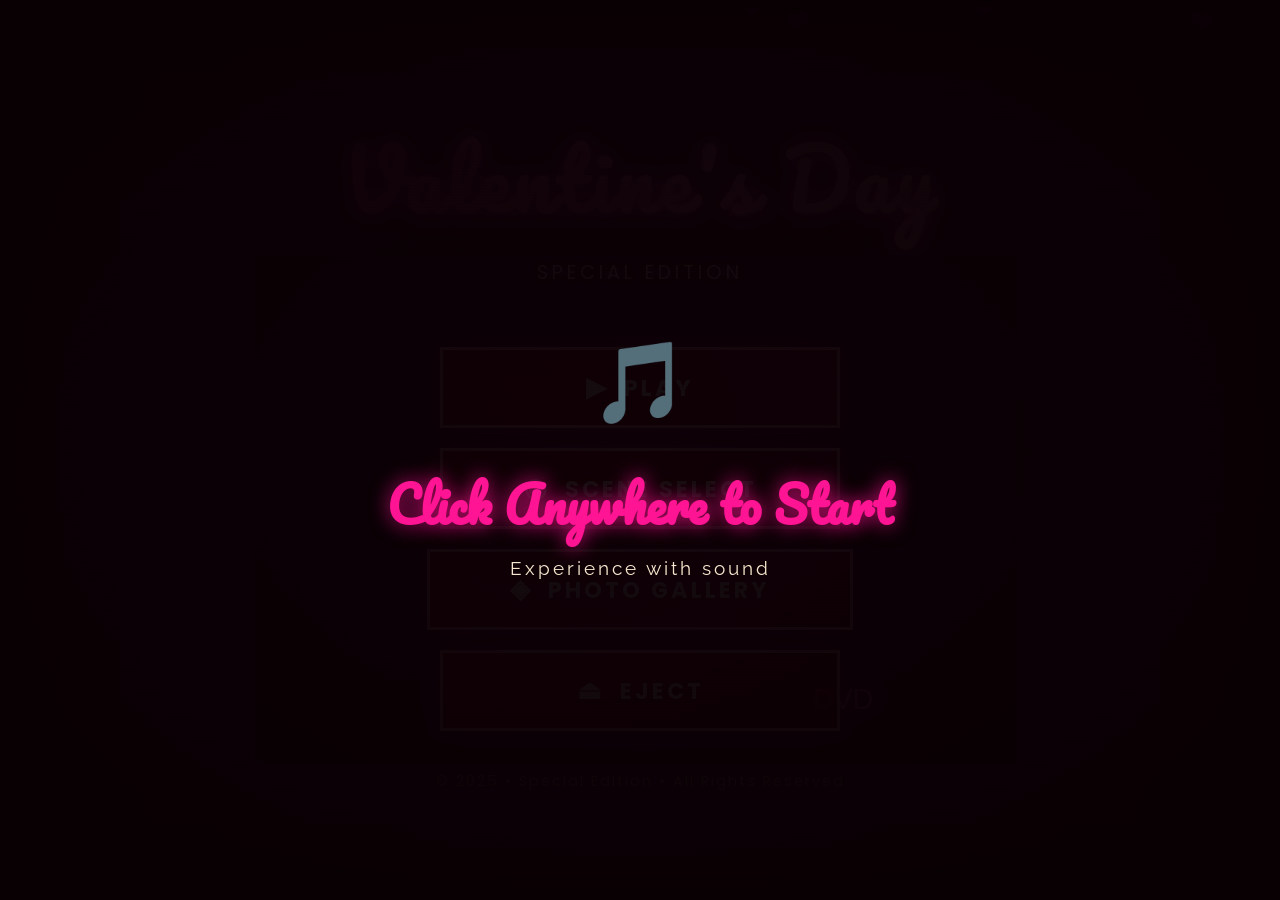
<file: index.html>
<!DOCTYPE html>
<html lang="en">
<head>
    <meta charset="UTF-8">
    <meta name="viewport" content="width=device-width, initial-scale=1.0">
    <title>Valentine's Day DVD</title>
    <link rel="stylesheet" href="css/main.css">
</head>
<body>
    <div class="dvd-container">
        <!-- Click to Start Overlay -->
        <div class="click-to-start" id="clickToStart">
            <div class="click-prompt">
                <div class="music-icon">🎵</div>
                <h2>Click Anywhere to Start</h2>
                <p>Experience with sound</p>
            </div>
        </div>
        
        <!-- Audio-Reactive Background Canvas -->
        <canvas id="audioCanvas"></canvas>
        
        <!-- Animated Hearts Background -->
        <div class="hearts-background" id="heartsBackground"></div>

        <!-- DVD Logo Bouncing Animation -->
        <div class="dvd-logo" id="dvdLogo">
            <svg viewBox="0 0 100 50" xmlns="http://www.w3.org/2000/svg">
                <text x="50" y="35" font-family="Arial Black, sans-serif" font-size="24" text-anchor="middle" fill="currentColor">DVD</text>
            </svg>
        </div>

        <!-- Main Menu -->
        <div class="menu-wrapper">
            <div class="menu-title">
                <h1 class="glitch" data-text="Valentine's Day">Valentine's Day</h1>
                <p class="subtitle">Special Edition</p>
            </div>

            <nav class="menu-buttons">
                <button class="menu-btn" data-page="play" id="playBtn">
                    <span class="btn-icon">▶</span>
                    <span class="btn-text">Play</span>
                </button>
                <button class="menu-btn" data-page="scenes">
                    <span class="btn-icon">◉</span>
                    <span class="btn-text">Scene Select</span>
                </button>
                <button class="menu-btn" data-page="gallery">
                    <span class="btn-icon">◈</span>
                    <span class="btn-text">Photo Gallery</span>
                </button>
                <button class="menu-btn" data-page="close">
                    <span class="btn-icon">⏏</span>
                    <span class="btn-text">Eject</span>
                </button>
            </nav>

            <div class="menu-footer">
                <div class="footer-text">© 2025 • Special Edition • All Rights Reserved</div>
            </div>
        </div>

        <!-- Scan Lines Effect -->
        <div class="scanlines"></div>
        
        <!-- CRT Vignette -->
        <div class="vignette"></div>
    </div>

    <!-- Audio Player (Hidden) -->
    <audio id="bgMusic" loop crossorigin="anonymous">
        <source src="audio/menu-music.mp3" type="audio/mpeg">
    </audio>

    <script src="js/main.js"></script>
</body>
</html>
</file>
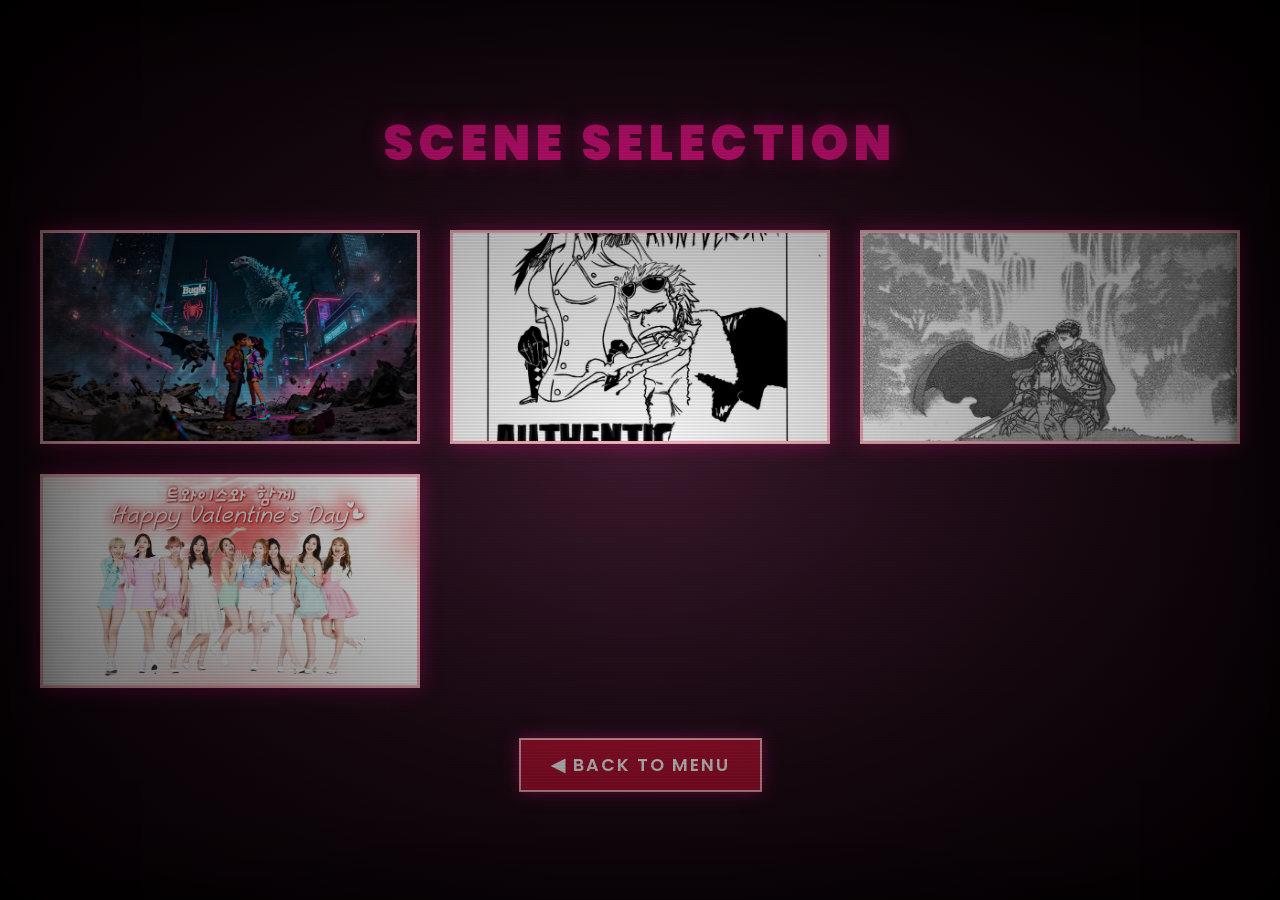
<file: scenes.html>
<!DOCTYPE html>
<html lang="en">
<head>
    <meta charset="UTF-8">
    <meta name="viewport" content="width=device-width, initial-scale=1.0">
    <title>Scene Select - Valentine's Day DVD</title>
    <link rel="stylesheet" href="css/main.css">
</head>
<body>
    <div class="dvd-container scenes-page">
        <div class="scenes-wrapper">
            <h2 class="page-title">Scene Selection</h2>
            
            <div class="scenes-grid">
                <div class="scene-item" data-scene="1">
                    <div class="scene-thumbnail">
                        <img src="images/scene-1.jpg" alt="Scene 1">
                    </div>
                </div>

                <div class="scene-item" data-scene="2">
                    <div class="scene-thumbnail">
                        <img src="images/scene-2.jpg" alt="Scene 2">
                    </div>
                </div>

                <div class="scene-item" data-scene="3">
                    <div class="scene-thumbnail">
                        <img src="images/scene-3.jpg" alt="Scene 3">
                    </div>
                </div>

                <div class="scene-item" data-scene="4">
                    <div class="scene-thumbnail">
                        <img src="images/scene-4.jpg" alt="Scene 4">
                    </div>
                </div>
            </div>

            <button class="control-btn back-btn" id="backBtn">
                <span>◀ Back to Menu</span>
            </button>
        </div>

        <div class="scanlines"></div>
        <div class="vignette"></div>
    </div>

    <audio id="bgMusic" loop crossorigin="anonymous">
        <source src="audio/menu-music.mp3" type="audio/mpeg">
    </audio>

    <script src="js/scenes.js"></script>
</body>
</html>
</file>
<file: css/main.css>
@import url('https://fonts.googleapis.com/css2?family=Pacifico&family=Poppins:wght@400;600;700;900&family=Raleway:wght@400;600;700&display=swap');

:root {
    --romantic-rose: #FF1493;
    --soft-pink: #FFB6C1;
    --deep-red: #DC143C;
    --champagne: #F7E7CE;
    --romantic-purple: #E91E63;
    --glow-color: #FF69B4;
    --error-red: #FF0066;
    --text-white: #FFFFFF;
    --text-cream: #FFF5F5;
    --text-shadow: #330011;
    --bg-dark: #1a0a0f;
    --bg-gradient-start: #2d1520;
    --bg-gradient-end: #0a0005;
}

* {
    margin: 0;
    padding: 0;
    box-sizing: border-box;
}

body {
    font-family: 'Poppins', sans-serif;
    background: linear-gradient(135deg, var(--bg-gradient-start) 0%, var(--bg-gradient-end) 100%);
    color: var(--text-white);
    overflow: hidden;
    height: 100vh;
    width: 100vw;
}

/* DVD Container */
.dvd-container {
    position: relative;
    width: 100%;
    height: 100vh;
    display: flex;
    align-items: center;
    justify-content: center;
    background: radial-gradient(ellipse at center, #3d1a2e 0%, #0a0005 100%);
}

/* Click to Start Overlay */
.click-to-start {
    position: fixed;
    top: 0;
    left: 0;
    width: 100%;
    height: 100%;
    background: rgba(10, 0, 5, 0.95);
    display: flex;
    align-items: center;
    justify-content: center;
    z-index: 10000;
    cursor: pointer;
    transition: opacity 0.5s ease;
}

.click-to-start.hidden {
    opacity: 0;
    pointer-events: none;
}

.click-prompt {
    text-align: center;
    animation: pulsePrompt 2s ease-in-out infinite;
}

.music-icon {
    font-size: 5rem;
    margin-bottom: 20px;
    animation: bounce 1s ease-in-out infinite;
}

.click-prompt h2 {
    font-family: 'Pacifico', cursive;
    font-size: 3rem;
    color: var(--romantic-rose);
    margin-bottom: 10px;
    text-shadow: 0 0 20px rgba(255, 20, 147, 0.8);
}

.click-prompt p {
    font-family: 'Raleway', sans-serif;
    font-size: 1.2rem;
    color: var(--champagne);
    letter-spacing: 3px;
}

@keyframes pulsePrompt {
    0%, 100% { transform: scale(1); }
    50% { transform: scale(1.05); }
}

@keyframes bounce {
    0%, 100% { transform: translateY(0); }
    50% { transform: translateY(-20px); }
}

/* Audio-Reactive Canvas */
#audioCanvas {
    position: absolute;
    top: 0;
    left: 0;
    width: 100%;
    height: 100%;
    z-index: 0;
    opacity: 0.6;
}

/* Animated Hearts Background */
.hearts-background {
    position: absolute;
    top: 0;
    left: 0;
    width: 100%;
    height: 100%;
    overflow: hidden;
    pointer-events: none;
    z-index: 1;
}

.floating-heart-bg {
    position: absolute;
    font-size: 1.5rem;
    opacity: 0.3;
    animation: floatHeartBg 15s linear infinite;
    color: #FF1493;
}

@keyframes floatHeartBg {
    0% {
        transform: translateY(100vh) rotate(0deg) scale(1);
        opacity: 0;
    }
    10% {
        opacity: 0.3;
    }
    90% {
        opacity: 0.3;
    }
    100% {
        transform: translateY(-10vh) rotate(360deg) scale(0.5);
        opacity: 0;
    }
}

/* Bouncing DVD Logo */
.dvd-logo {
    position: absolute;
    width: 120px;
    height: 60px;
    color: var(--glow-color);
    filter: drop-shadow(0 0 10px currentColor);
    animation: colorChange 10s infinite;
    pointer-events: none;
    z-index: 1;
}

@keyframes colorChange {
    0% { color: #FF1493; }
    16.6% { color: #FF69B4; }
    33.3% { color: #FFB6C1; }
    50% { color: #DC143C; }
    66.6% { color: #E91E63; }
    83.3% { color: #FF1493; }
    100% { color: #FF1493; }
}

/* Scanlines Effect */
.scanlines {
    position: absolute;
    top: 0;
    left: 0;
    width: 100%;
    height: 100%;
    pointer-events: none;
    z-index: 999;
    background: repeating-linear-gradient(
        0deg,
        rgba(0, 0, 0, 0.15) 0px,
        transparent 1px,
        transparent 2px,
        rgba(0, 0, 0, 0.15) 3px
    );
    animation: scanlineMove 8s linear infinite;
}

@keyframes scanlineMove {
    0% { transform: translateY(0); }
    100% { transform: translateY(4px); }
}

/* CRT Vignette */
.vignette {
    position: absolute;
    top: 0;
    left: 0;
    width: 100%;
    height: 100%;
    pointer-events: none;
    z-index: 998;
    background: radial-gradient(ellipse at center, transparent 0%, rgba(0,0,0,0.7) 100%);
    box-shadow: inset 0 0 100px rgba(0,0,0,0.8);
}

/* Menu Wrapper */
.menu-wrapper {
    z-index: 10;
    text-align: center;
    animation: fadeIn 1s ease-out;
}

@keyframes fadeIn {
    from {
        opacity: 0;
        transform: scale(0.9);
    }
    to {
        opacity: 1;
        transform: scale(1);
    }
}

/* Menu Title */
.menu-title {
    margin-bottom: 60px;
}

.menu-title h1 {
    font-size: 5rem;
    font-weight: 400;
    letter-spacing: 4px;
    text-transform: none;
    font-family: 'Pacifico', cursive;
    background: linear-gradient(45deg, var(--romantic-rose), var(--soft-pink), var(--champagne));
    background-size: 200% 200%;
    -webkit-background-clip: text;
    background-clip: text;
    -webkit-text-fill-color: transparent;
    animation: gradientShift 3s ease infinite;
    text-shadow: 0 0 20px rgba(255, 20, 147, 0.5);
    filter: drop-shadow(0 0 10px rgba(255, 105, 180, 0.7));
}

@keyframes gradientShift {
    0% { background-position: 0% 50%; }
    50% { background-position: 100% 50%; }
    100% { background-position: 0% 50%; }
}

.glitch {
    position: relative;
}

.glitch::before,
.glitch::after {
    content: attr(data-text);
    position: absolute;
    top: 0;
    left: 0;
    width: 100%;
    height: 100%;
    background: inherit;
    -webkit-background-clip: text;
    background-clip: text;
}

.glitch::before {
    animation: glitch1 2.5s infinite;
    clip-path: polygon(0 0, 100% 0, 100% 45%, 0 45%);
    transform: translate(-2px, -2px);
    opacity: 0.8;
}

.glitch::after {
    animation: glitch2 2.5s infinite;
    clip-path: polygon(0 55%, 100% 55%, 100% 100%, 0 100%);
    transform: translate(2px, 2px);
    opacity: 0.8;
}

@keyframes glitch1 {
    0%, 100% { transform: translate(0); }
    20% { transform: translate(-2px, 2px); }
    40% { transform: translate(-2px, -2px); }
    60% { transform: translate(2px, 2px); }
    80% { transform: translate(2px, -2px); }
}

@keyframes glitch2 {
    0%, 100% { transform: translate(0); }
    20% { transform: translate(2px, -2px); }
    40% { transform: translate(2px, 2px); }
    60% { transform: translate(-2px, -2px); }
    80% { transform: translate(-2px, 2px); }
}

.subtitle {
    font-size: 1.2rem;
    color: var(--champagne);
    letter-spacing: 4px;
    margin-top: 10px;
    text-transform: uppercase;
    font-family: 'Poppins', sans-serif;
    text-shadow: 0 0 10px rgba(247, 231, 206, 0.5);
}

/* Menu Buttons */
.menu-buttons {
    display: flex;
    flex-direction: column;
    gap: 20px;
    align-items: center;
    margin-bottom: 40px;
}

.menu-btn {
    background: linear-gradient(135deg, rgba(220, 20, 60, 0.6), rgba(139, 10, 47, 0.8));
    border: 3px solid var(--soft-pink);
    color: var(--text-white);
    font-family: 'Poppins', sans-serif;
    font-size: 1.4rem;
    font-weight: 700;
    padding: 18px 80px;
    cursor: pointer;
    text-transform: uppercase;
    letter-spacing: 3px;
    position: relative;
    overflow: hidden;
    transition: all 0.3s ease;
    box-shadow: 0 0 20px rgba(255, 20, 147, 0.5);
    min-width: 400px;
    display: flex;
    align-items: center;
    justify-content: center;
    gap: 15px;
}

.menu-btn::before {
    content: '';
    position: absolute;
    top: 0;
    left: -100%;
    width: 100%;
    height: 100%;
    background: linear-gradient(90deg, transparent, rgba(255, 255, 255, 0.3), transparent);
    transition: left 0.5s;
}

.menu-btn:hover::before {
    left: 100%;
}

.menu-btn:hover {
    border-color: var(--romantic-rose);
    box-shadow: 0 0 30px rgba(255, 20, 147, 0.8);
    transform: scale(1.05);
    background: linear-gradient(135deg, rgba(220, 20, 60, 0.8), rgba(139, 10, 60, 0.9));
}

.menu-btn:active {
    transform: scale(0.98);
}

.btn-icon {
    font-size: 1.6rem;
    display: inline-block;
}

.menu-footer {
    margin-top: 40px;
    font-family: 'Poppins', sans-serif;
    font-size: 0.9rem;
    color: var(--champagne);
    opacity: 0.7;
    letter-spacing: 2px;
}

/* Play Page */
.play-page {
    background: #000;
}

.video-wrapper {
    position: relative;
    width: 90vw;
    max-width: 1200px;
    aspect-ratio: 16 / 9;
    background: #000;
    border: 5px solid var(--soft-pink);
    box-shadow: 0 0 50px rgba(255, 20, 147, 0.6);
}

.video-wrapper video {
    width: 100%;
    height: 100%;
    display: block;
}

.video-overlay {
    position: absolute;
    top: 0;
    left: 0;
    width: 100%;
    height: 100%;
    background: rgba(0, 0, 0, 0.7);
    display: flex;
    flex-direction: column;
    align-items: center;
    justify-content: center;
    cursor: pointer;
    transition: opacity 0.3s;
}

.video-overlay.hidden {
    opacity: 0;
    pointer-events: none;
}

.play-icon {
    font-size: 5rem;
    color: var(--romantic-rose);
    margin-bottom: 20px;
    filter: drop-shadow(0 0 20px rgba(255, 20, 147, 0.8));
}

.video-overlay p {
    font-size: 1.5rem;
    letter-spacing: 2px;
}

.controls-bar {
    position: absolute;
    bottom: 40px;
    left: 50%;
    transform: translateX(-50%);
    display: flex;
    gap: 30px;
    align-items: center;
    z-index: 100;
}

.control-btn {
    background: rgba(220, 20, 60, 0.8);
    border: 2px solid var(--soft-pink);
    color: var(--text-white);
    font-family: 'Poppins', sans-serif;
    font-size: 1.1rem;
    font-weight: 600;
    padding: 12px 30px;
    cursor: pointer;
    text-transform: uppercase;
    letter-spacing: 2px;
    transition: all 0.3s ease;
    box-shadow: 0 0 15px rgba(255, 20, 147, 0.5);
}

.control-btn:hover {
    border-color: var(--romantic-rose);
    box-shadow: 0 0 25px rgba(255, 20, 147, 0.8);
    transform: scale(1.05);
}

.timecode {
    font-family: 'Poppins', sans-serif;
    font-size: 1.3rem;
    color: var(--romantic-rose);
    letter-spacing: 3px;
    text-shadow: 0 0 10px rgba(255, 20, 147, 0.5);
}

/* Scenes Page */
.scenes-page {
    padding: 40px;
    overflow-y: auto;
    overflow-x: hidden;
}

.scenes-wrapper {
    max-width: 1400px;
    margin: 0 auto;
    z-index: 10;
    position: relative;
}

.page-title {
    font-size: 3rem;
    font-weight: 900;
    text-align: center;
    margin-bottom: 50px;
    color: var(--romantic-rose);
    text-transform: uppercase;
    letter-spacing: 6px;
    text-shadow: 0 0 20px rgba(255, 20, 147, 0.6);
}

.scenes-grid {
    display: grid;
    grid-template-columns: repeat(auto-fit, minmax(300px, 1fr));
    gap: 30px;
    margin-bottom: 50px;
}

.scene-item {
    cursor: pointer;
    transition: transform 0.3s ease;
    animation: sceneAppear 0.6s ease-out backwards;
}

.scene-item:nth-child(1) { animation-delay: 0.1s; }
.scene-item:nth-child(2) { animation-delay: 0.2s; }
.scene-item:nth-child(3) { animation-delay: 0.3s; }
.scene-item:nth-child(4) { animation-delay: 0.4s; }

@keyframes sceneAppear {
    from {
        opacity: 0;
        transform: translateY(30px);
    }
    to {
        opacity: 1;
        transform: translateY(0);
    }
}

.scene-item:hover {
    transform: scale(1.05);
}

.scene-thumbnail {
    position: relative;
    aspect-ratio: 16 / 9;
    border: 3px solid var(--soft-pink);
    overflow: hidden;
    box-shadow: 0 0 20px rgba(255, 20, 147, 0.4);
    transition: all 0.3s ease;
    background: #000;
}

.scene-thumbnail img {
    width: 100%;
    height: 100%;
    object-fit: cover;
    object-position: center;
    display: block;
}

.scene-item:hover .scene-thumbnail {
    border-color: var(--romantic-rose);
    box-shadow: 0 0 30px rgba(255, 20, 147, 0.6);
}

.scene-thumbnail img {
    width: 100%;
    height: 100%;
    object-fit: cover;
    object-position: center;
    display: block;
}

.back-btn {
    display: block;
    margin: 0 auto;
}

/* Gallery Page */
.gallery-page {
    padding: 40px;
    overflow-y: auto;
    overflow-x: hidden;
}

.gallery-wrapper {
    max-width: 1600px;
    margin: 0 auto;
    z-index: 10;
    position: relative;
}

.gallery-grid {
    display: grid;
    grid-template-columns: repeat(auto-fit, minmax(280px, 1fr));
    gap: 25px;
    margin-bottom: 50px;
}

.gallery-item {
    aspect-ratio: 1;
    border: 3px solid var(--soft-pink);
    overflow: hidden;
    cursor: pointer;
    position: relative;
    box-shadow: 0 0 15px rgba(255, 20, 147, 0.4);
    transition: all 0.3s ease;
    animation: galleryFade 0.8s ease-out backwards;
    background: #000;
}

.gallery-item img {
    width: 100%;
    height: 100%;
    object-fit: cover;
    object-position: center;
    display: block;
    transition: transform 0.3s ease;
}

.gallery-item:nth-child(1) { animation-delay: 0.1s; }
.gallery-item:nth-child(2) { animation-delay: 0.15s; }
.gallery-item:nth-child(3) { animation-delay: 0.2s; }
.gallery-item:nth-child(4) { animation-delay: 0.25s; }
.gallery-item:nth-child(5) { animation-delay: 0.3s; }
.gallery-item:nth-child(6) { animation-delay: 0.35s; }

@keyframes galleryFade {
    from {
        opacity: 0;
        transform: scale(0.8);
    }
    to {
        opacity: 1;
        transform: scale(1);
    }
}

.gallery-item:hover {
    border-color: var(--romantic-rose);
    box-shadow: 0 0 30px rgba(255, 20, 147, 0.6);
    transform: scale(1.05);
}

.gallery-item img {
    width: 100%;
    height: 100%;
    object-fit: cover;
    display: block;
    transition: transform 0.3s ease;
}

.gallery-item:hover img {
    transform: scale(1.1);
}

/* Lightbox */
.lightbox {
    position: fixed;
    top: 0;
    left: 0;
    width: 100%;
    height: 100%;
    background: rgba(0, 0, 0, 0.95);
    z-index: 9999;
    display: none;
    align-items: center;
    justify-content: center;
}

.lightbox.active {
    display: flex;
}

.lightbox img {
    max-width: 90%;
    max-height: 90%;
    border: 5px solid var(--romantic-rose);
    box-shadow: 0 0 50px rgba(255, 20, 147, 0.5);
    object-fit: contain;
}

.lightbox-close {
    position: absolute;
    top: 30px;
    right: 40px;
    font-size: 3rem;
    color: var(--text-white);
    background: none;
    border: none;
    cursor: pointer;
    font-family: 'Orbitron', sans-serif;
    transition: all 0.3s ease;
    z-index: 10000;
}

.lightbox-close:hover {
    color: var(--romantic-rose);
    transform: scale(1.2);
}

.lightbox-nav {
    position: absolute;
    top: 50%;
    transform: translateY(-50%);
    font-size: 4rem;
    color: var(--text-white);
    background: rgba(220, 20, 60, 0.6);
    border: 2px solid var(--soft-pink);
    padding: 10px 25px;
    cursor: pointer;
    font-family: 'Poppins', sans-serif;
    transition: all 0.3s ease;
}

.lightbox-nav:hover {
    background: rgba(220, 20, 60, 0.9);
    border-color: var(--romantic-rose);
    color: var(--romantic-rose);
}

.lightbox-nav.prev {
    left: 30px;
}

.lightbox-nav.next {
    right: 30px;
}

.lightbox-counter {
    position: absolute;
    bottom: 40px;
    left: 50%;
    transform: translateX(-50%);
    font-family: 'Poppins', sans-serif;
    font-size: 1.3rem;
    color: var(--romantic-rose);
    letter-spacing: 3px;
}

/* Error/Close Page */
.error-page {
    overflow-y: auto;
}

.error-wrapper {
    max-width: 800px;
    margin: 0 auto;
    z-index: 10;
    position: relative;
    text-align: center;
    padding: 40px;
}

.error-icon {
    font-size: 6rem;
    color: var(--error-red);
    margin-bottom: 30px;
    animation: pulse 2s ease-in-out infinite;
    filter: drop-shadow(0 0 20px var(--error-red));
}

@keyframes pulse {
    0%, 100% { transform: scale(1); opacity: 1; }
    50% { transform: scale(1.1); opacity: 0.8; }
}

.error-title {
    font-size: 3.5rem;
    color: var(--error-red);
    margin-bottom: 40px;
    letter-spacing: 6px;
    text-shadow: 0 0 20px rgba(255, 0, 0, 0.6);
}

.error-message {
    margin-bottom: 50px;
}

.error-code {
    font-family: 'Poppins', sans-serif;
    font-size: 1.3rem;
    color: var(--champagne);
    margin-bottom: 20px;
    letter-spacing: 3px;
}

.error-text {
    font-size: 1.4rem;
    color: var(--text-white);
    margin-bottom: 15px;
}

.error-subtext {
    font-size: 1.2rem;
    color: var(--romantic-rose);
    font-style: italic;
}

.heart-container {
    margin: 50px 0;
}

.heart-animation {
    width: 150px;
    height: 150px;
    margin: 0 auto;
    color: #FF1493;
    animation: heartBeat 1.5s ease-in-out infinite;
    filter: drop-shadow(0 0 30px #FF1493);
}

@keyframes heartBeat {
    0%, 100% { transform: scale(1); }
    10%, 30% { transform: scale(0.9); }
    20%, 40% { transform: scale(1.1); }
}

.final-message {
    margin: 50px 0;
}

.message-line {
    font-size: 1.8rem;
    margin: 15px 0;
    color: var(--text-white);
}

.signature {
    font-size: 1.3rem;
    color: var(--dvd-gold);
    font-style: italic;
}

.restart-btn {
    margin-top: 50px;
}

/* Floating Hearts */
.floating-hearts {
    position: fixed;
    top: 0;
    left: 0;
    width: 100%;
    height: 100%;
    pointer-events: none;
    z-index: 5;
    overflow: hidden;
}

.floating-heart {
    position: absolute;
    font-size: 2rem;
    color: #FF1493;
    opacity: 0;
    animation: floatUp 8s ease-in infinite;
}

@keyframes floatUp {
    0% {
        transform: translateY(100vh) rotate(0deg);
        opacity: 0;
    }
    10% {
        opacity: 1;
    }
    90% {
        opacity: 1;
    }
    100% {
        transform: translateY(-100px) rotate(360deg);
        opacity: 0;
    }
}

/* Responsive Design */
@media (max-width: 768px) {
    .menu-title h1 {
        font-size: 2.5rem;
        letter-spacing: 4px;
    }
    
    .menu-btn {
        font-size: 1.1rem;
        padding: 15px 40px;
        min-width: 300px;
    }
    
    .page-title {
        font-size: 2rem;
    }
    
    .scenes-grid,
    .gallery-grid {
        grid-template-columns: 1fr;
    }
    
    .error-title {
        font-size: 2rem;
    }
    
    .lightbox-nav {
        font-size: 2.5rem;
        padding: 10px 15px;
    }
}
</file>
